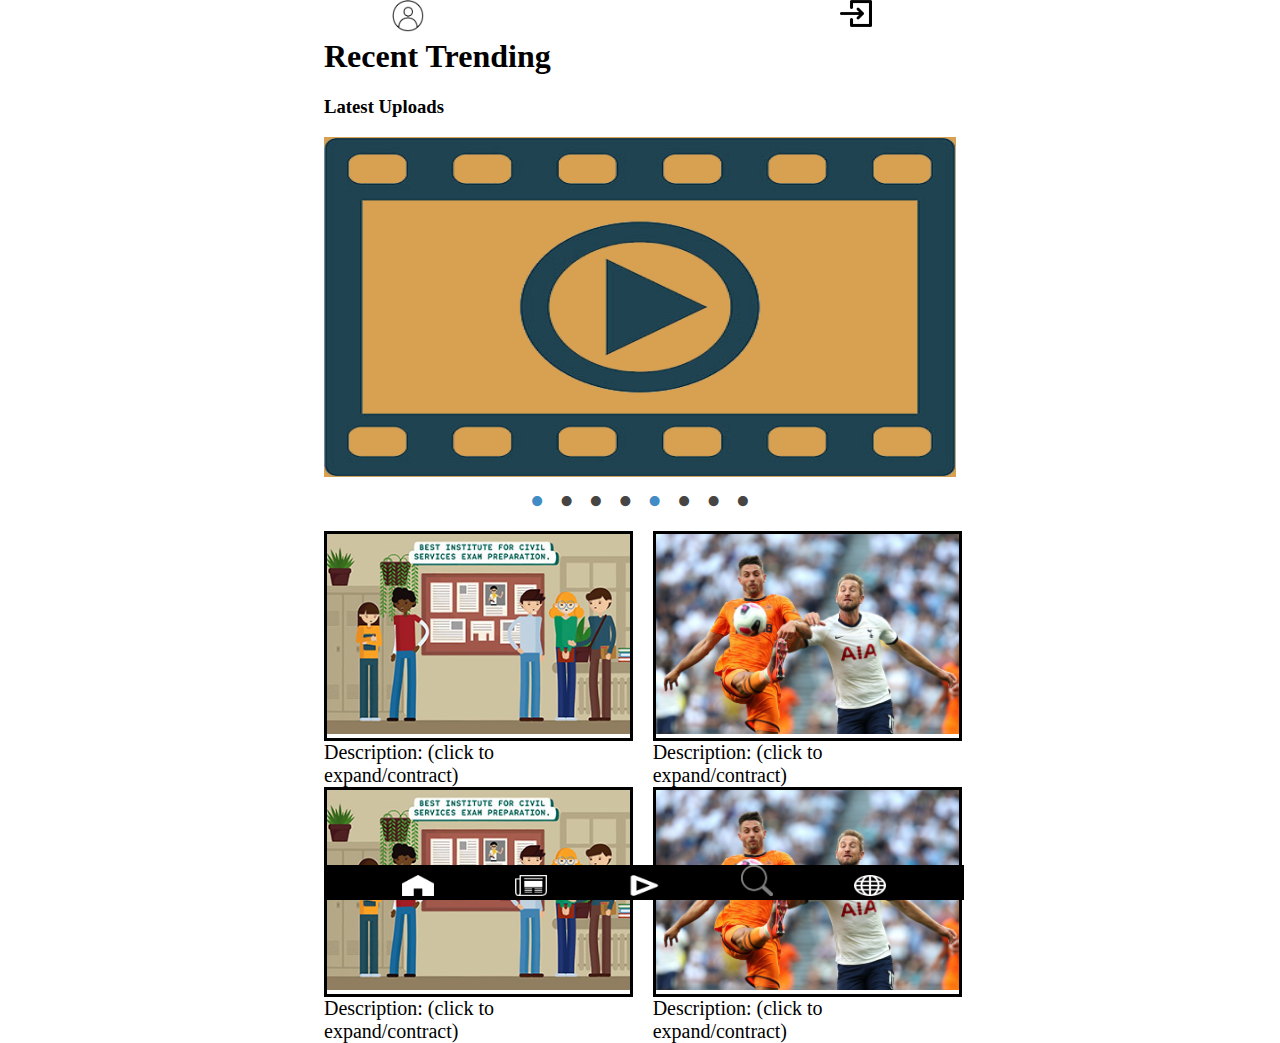
<file: index.html>
<!DOCTYPE html>
<html>
<head>
	<title>eNews</title>
	<meta content="width=device-width, initial-scale=1" name="viewport" />
	<link rel="stylesheet" type="text/css" href="styles.css">
	<script src="https://ajax.googleapis.com/ajax/libs/jquery/3.4.1/jquery.min.js"></script>
</head>
<body>
	<div class="wrapper">
		<div class="header">
			<div class="header-style">
				<div class="header-left"><a href="profile.html"><img src="profile.png"></a></div>
				<div class="header-right">
					<a href="login.html" style="right:0px;"><img src="login.png"></a>
				</div>
			</div>
		</div>
	</div>
	<div class="wrapper">
		<h1><a href="recent.html" style="text-decoration: none; color: black;">Recent</a> <a href="trending.html" style="text-decoration: none; color: black;">Trending</a></h1>

		<h3>Latest Uploads</h3>
		<div style="width: 100%; height: 20%">
			<div class="slider">
				<div class="slide_viewer">
					<div class="slide_group">
						<div class="slide">
							<img src="vicon.png" style="width: 100%; height: 100%;">
						</div>
						<div class="slide">
							<img src="v6.jpg" style="width: 100%; height: 100%;">
						</div>
						<div class="slide">
							<img src="v2.jpg" style="width: 100%; height: 100%;">
						</div>
						<div class="slide">
							<img src="v9.jpg" style="width: 100%; height: 100%;">
						</div>
					</div>
				</div>
			</div>
			<div class="slide_buttons">
			</div>
			<script src="script.js"></script>
		</div>

		<br><br><br>

		<div class="imgbox lft">
			<div class="imgpic">
				<img src="v2.jpg">
			</div>
			<div class="imgdscp">
				<div id="dscp">Description: (click to expand/contract)
				<p style="font-size: 16px;">Lorem ipsum dolor sit amet, consectetur adipisicing elit, sed do eiusmod
				tempor incididunt ut labore et dolore magna aliqua. Ut enim ad minim veniam,
				quis nostrud exercitation ullamco laboris nisi ut aliquip ex ea commodo
				consequat.</p></div>
			</div>
		</div>
		<div class="imgbox ryt">
			<div class="imgpic">
				<img src="v3.jpg">
			</div>
			<div class="imgdscp">
				<div id="dscp">Description: (click to expand/contract)
				<p style="font-size: 16px;">Lorem ipsum dolor sit amet, consectetur adipisicing elit, sed do eiusmod
				tempor incididunt ut labore et dolore magna aliqua. Ut enim ad minim veniam,
				quis nostrud exercitation ullamco laboris nisi ut aliquip ex ea commodo
				consequat.</p></div>
			</div>
		</div>
		<br>
		<div class="imgbox lft">
			<div class="imgpic">
				<img src="v2.jpg">
			</div>
			<div class="imgdscp">
				<div id="dscp">Description: (click to expand/contract)
				<p style="font-size: 16px;">Lorem ipsum dolor sit amet, consectetur adipisicing elit, sed do eiusmod
				tempor incididunt ut labore et dolore magna aliqua. Ut enim ad minim veniam,
				quis nostrud exercitation ullamco laboris nisi ut aliquip ex ea commodo
				consequat.</p></div>
			</div>
		</div>
		<div class="imgbox ryt">
			<div class="imgpic">
				<img src="v3.jpg">
			</div>
			<div class="imgdscp">
				<div id="dscp">Description: (click to expand/contract)
				<p style="font-size: 16px;">Lorem ipsum dolor sit amet, consectetur adipisicing elit, sed do eiusmod
				tempor incididunt ut labore et dolore magna aliqua. Ut enim ad minim veniam,
				quis nostrud exercitation ullamco laboris nisi ut aliquip ex ea commodo
				consequat.</p></div>
			</div>
		</div>

		<div class="footer">
			<div class="footer-style">
				<center>
					<a href="index.html"><img src="home.png"></a>
					<a href="news.html"><img src="news.png"></a>
					<a href="video.html"><img src="videos.png"></a>
					<a href="search.html"><img src="search.png"></a>
					<a href="explore.html"><img src="explore.png"></a>
				</center>
			</div>
		</div>
	</div>
</body>
<script src="script.js" type="text/javascript"></script>
</html>
</file>
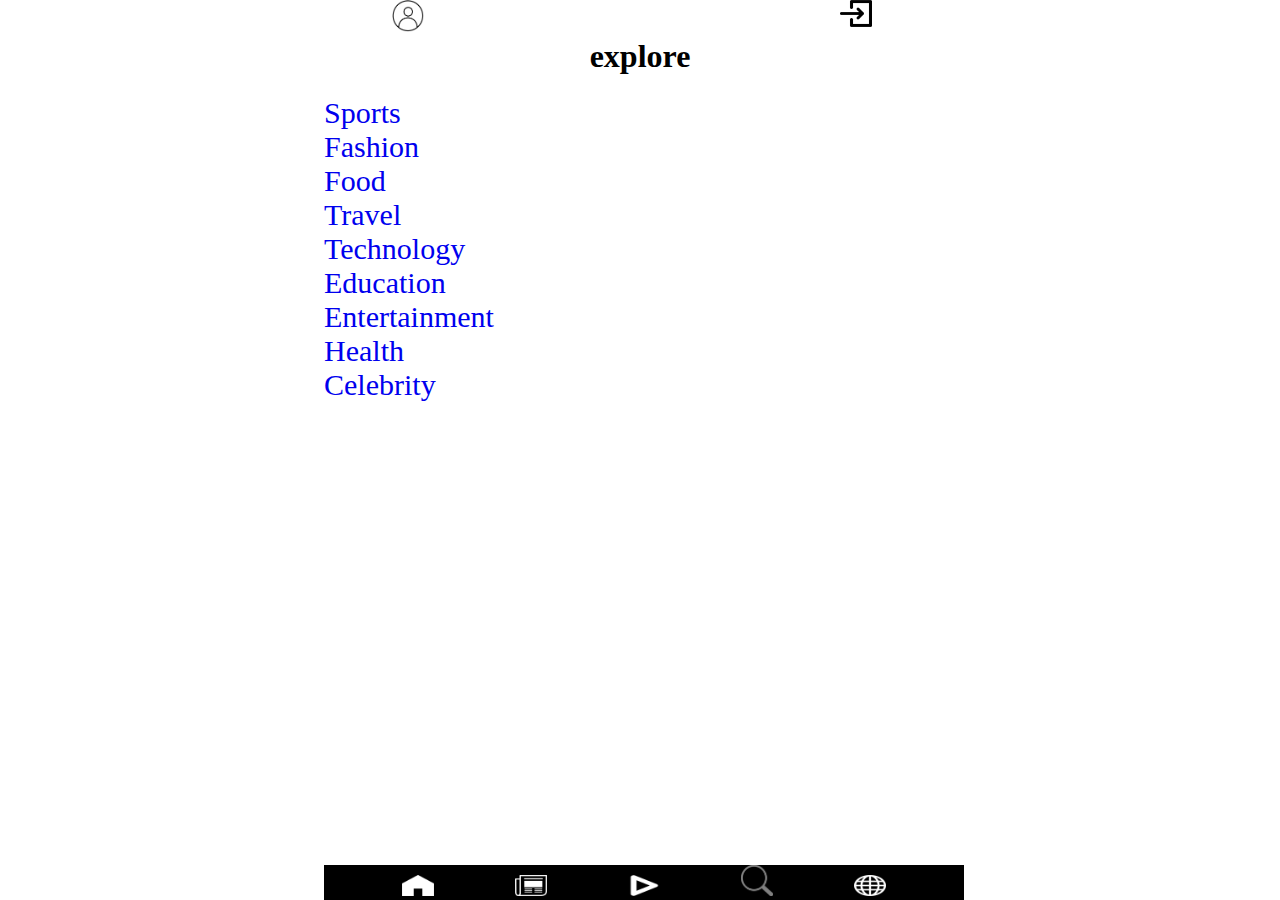
<file: explore.html>
<!DOCTYPE html>
<html>
<head>
	<title>wireframe</title>
	<meta content="width=device-width, initial-scale=1" name="viewport" />
	<link rel="stylesheet" type="text/css" href="styles.css">
</head>
<body>
	<div class="wrapper">
		<div class="header">
			<div class="header-style">
				<div class="header-left"><a href="profile.html"><img src="profile.png"></a></div>
				<div class="header-right">
					<a href="login.html" style="right:0px;"><img src="login.png"></a>
				</div>
			</div>
		</div>
	</div>
	<div class="wrapper">
		<h1><center>explore</center></h1>

		<span style="font-size: 30px;">
			<a href="video.html" style="text-decoration: none;">Sports</a><br>
			<a href="video.html" style="text-decoration: none;">Fashion</a><br>
			<a href="video.html" style="text-decoration: none;">Food</a><br>
			<a href="video.html" style="text-decoration: none;">Travel</a><br>
			<a href="video.html" style="text-decoration: none;">Technology</a><br>
			<a href="video.html" style="text-decoration: none;">Education</a><br>
			<a href="video.html" style="text-decoration: none;">Entertainment</a><br>
			<a href="video.html" style="text-decoration: none;">Health</a><br>
			<a href="video.html" style="text-decoration: none;">Celebrity</a><br>
		</span>

		<div class="footer">
			<div class="footer-style">
				<center>
					<a href="index.html"><img src="home.png"></a>
					<a href="news.html"><img src="news.png"></a>
					<a href="video.html"><img src="videos.png"></a>
					<a href="search.html"><img src="search.png"></a>
					<a href="explore.html"><img src="explore.png"></a>
				</center>
			</div>
		</div>
	</div>
</body>
</html>
</file>
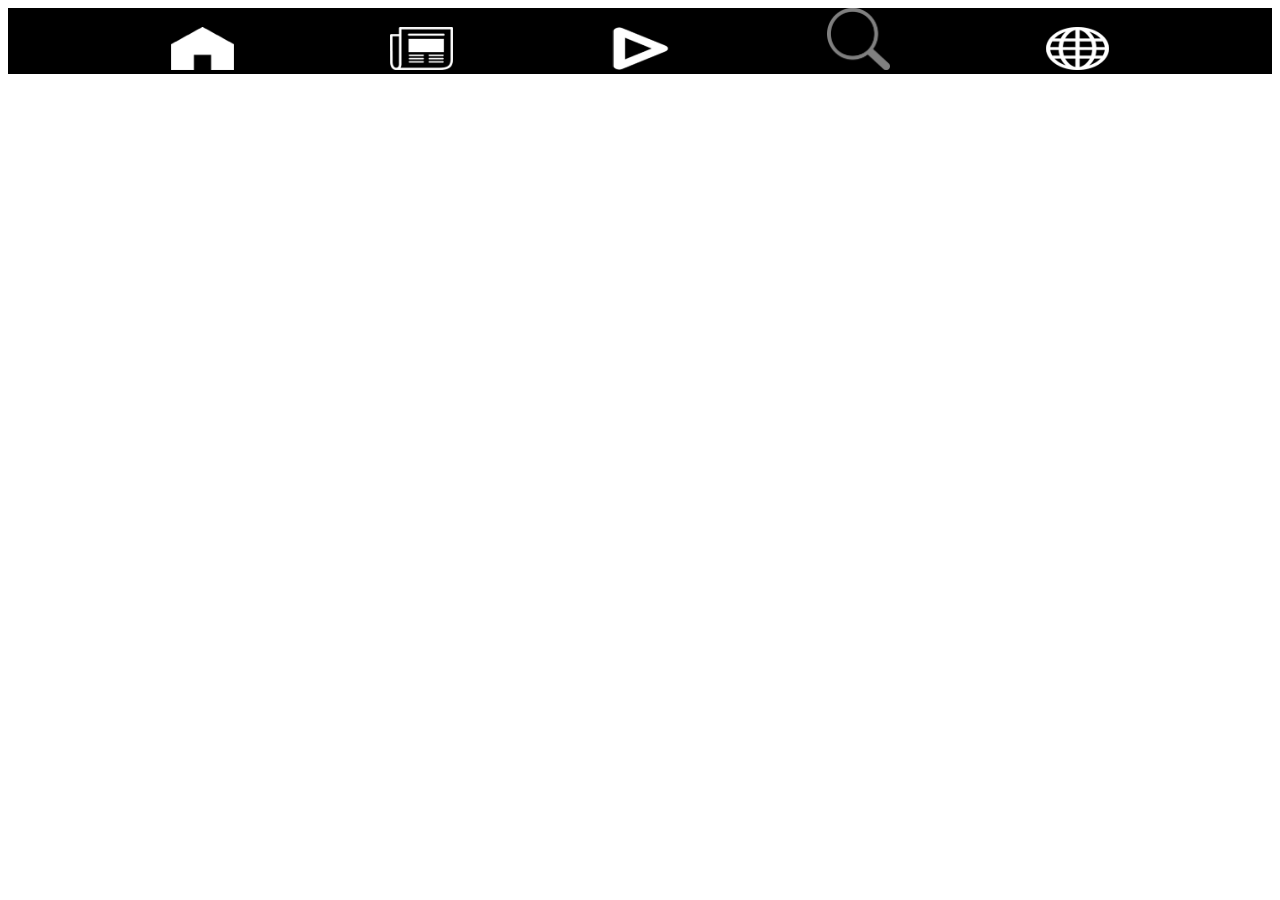
<file: footer.html>
<!DOCTYPE html>
<html>
<head>
	<title>wireframe</title>
	<meta content="width=device-width, initial-scale=1" name="viewport" />
	<link rel="stylesheet" type="text/css" href="styles.css">
</head>
<body>
	<div class="footer-style">
		<center>
			<a href="home.html"><img src="home.png"></a>
			<a href="news.html"><img src="news.png"></a>
			<a href="video.html"><img src="videos.png"></a>
			<a href="search.html"><img src="search.png"></a>
			<a href="explore.html"><img src="explore.png"></a>
		</center>
	</div>
</body>
</html>
</file>
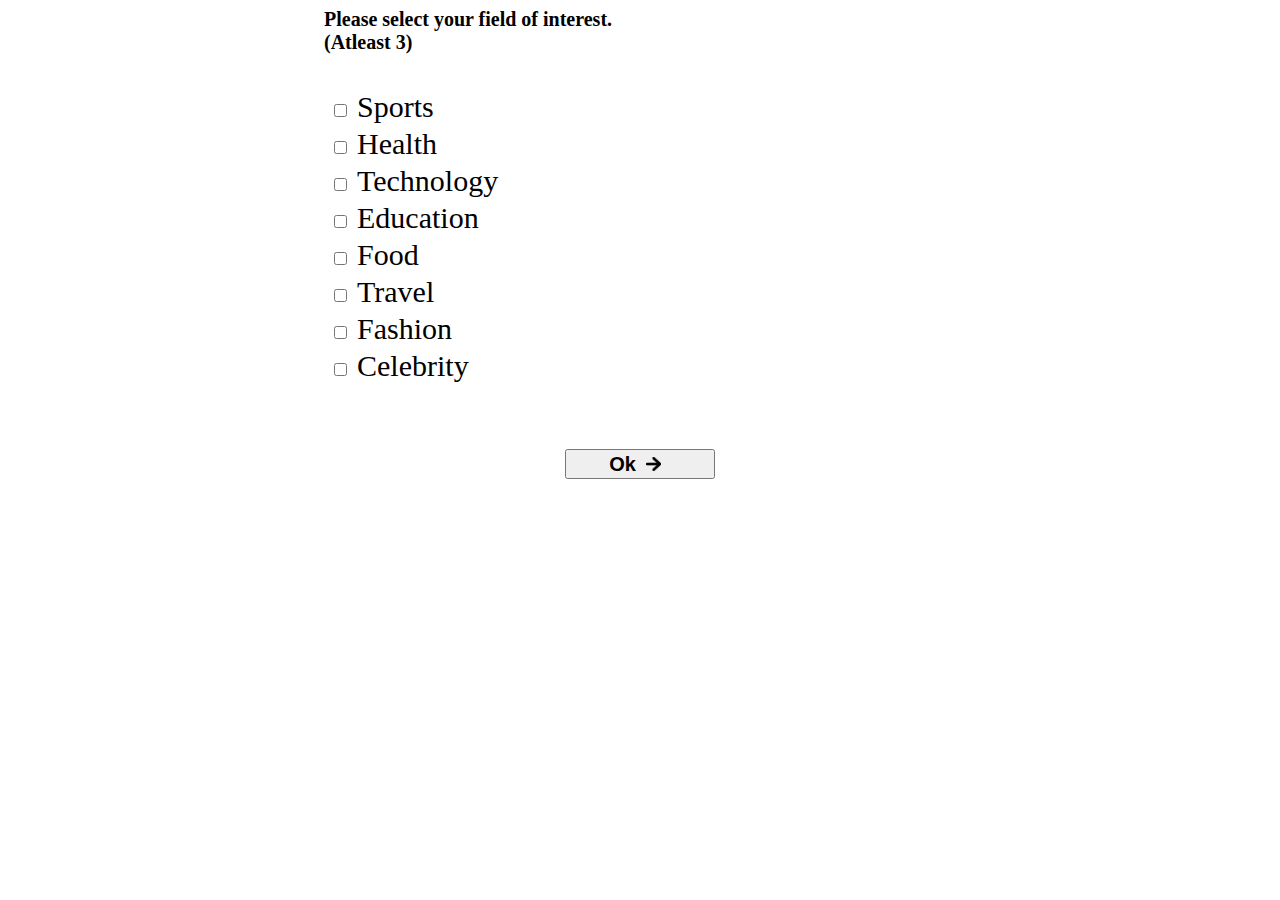
<file: interests.html>
<!DOCTYPE html>
<html>
<head>
	<title>wireframe</title>
	<meta content="width=device-width, initial-scale=1" name="viewport" />
	<link rel="stylesheet" type="text/css" href="styles.css">
</head>
<body>
	<div class="wrapper">
		<form action="index.html" method="POST">
			<span class="login-text">Please select your field of interest.<br>(Atleast 3)</span>
			<br><br><br>
			<span class="chkbx">
				<input type="checkbox" name="sports" value='1'>Sports<br>
				<input type="checkbox" name="health" value='1'>Health<br>
				<input type="checkbox" name="technology" value='1'>Technology<br>
				<input type="checkbox" name="education" value='1'>Education<br>
				<input type="checkbox" name="food" value='1'>Food<br>
				<input type="checkbox" name="travel" value='1'>Travel<br>
				<input type="checkbox" name="fashion" value='1'>Fashion<br>
				<input type="checkbox" name="celebrity" value='1'>Celebrity<br>
			</span>
			<div style="margin-top:10%;"><center><button type="submit" name="ok" class="login-btn">Ok<img src="rarrow.png"></button></center></div>
		</form>
	</div>
</body>
</html>
</file>
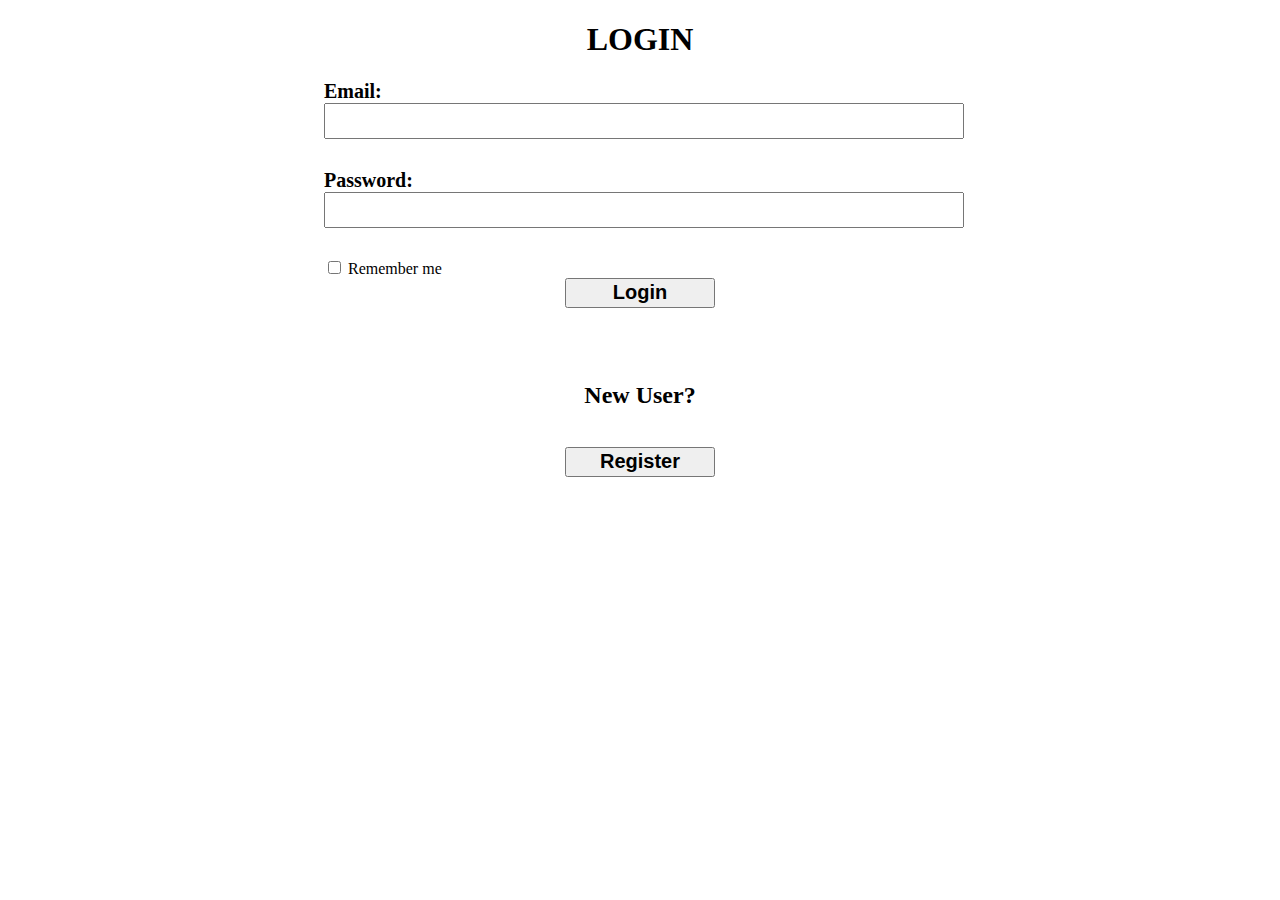
<file: login.html>
<!DOCTYPE html>
<html>
<head>
	<title>wireframe</title>
	<meta content="width=device-width, initial-scale=1" name="viewport" />
	<link rel="stylesheet" type="text/css" href="styles.css">
</head>
<body>
<div class="wrapper">
	<center><h1>LOGIN</h1></center>
	<form action="index.html" method="POST">
		<span class="login-text">Email:</span>
		<input type="email" name="email" class="login-input">
		<span class="login-text">Password:</span>
		<input type="password" name="pwd" class="login-input">

		<input type="checkbox" name="remember"> Remember me
		<center><button type="submit" name="login" class="login-btn">Login</button></center>
	</form>
	<br><br><br>
	<center><h2>New User?</h2><br><a href="signup.html"><button name="register" class="login-btn">Register</button></a></center>
</div>


</body>
</html>
</file>
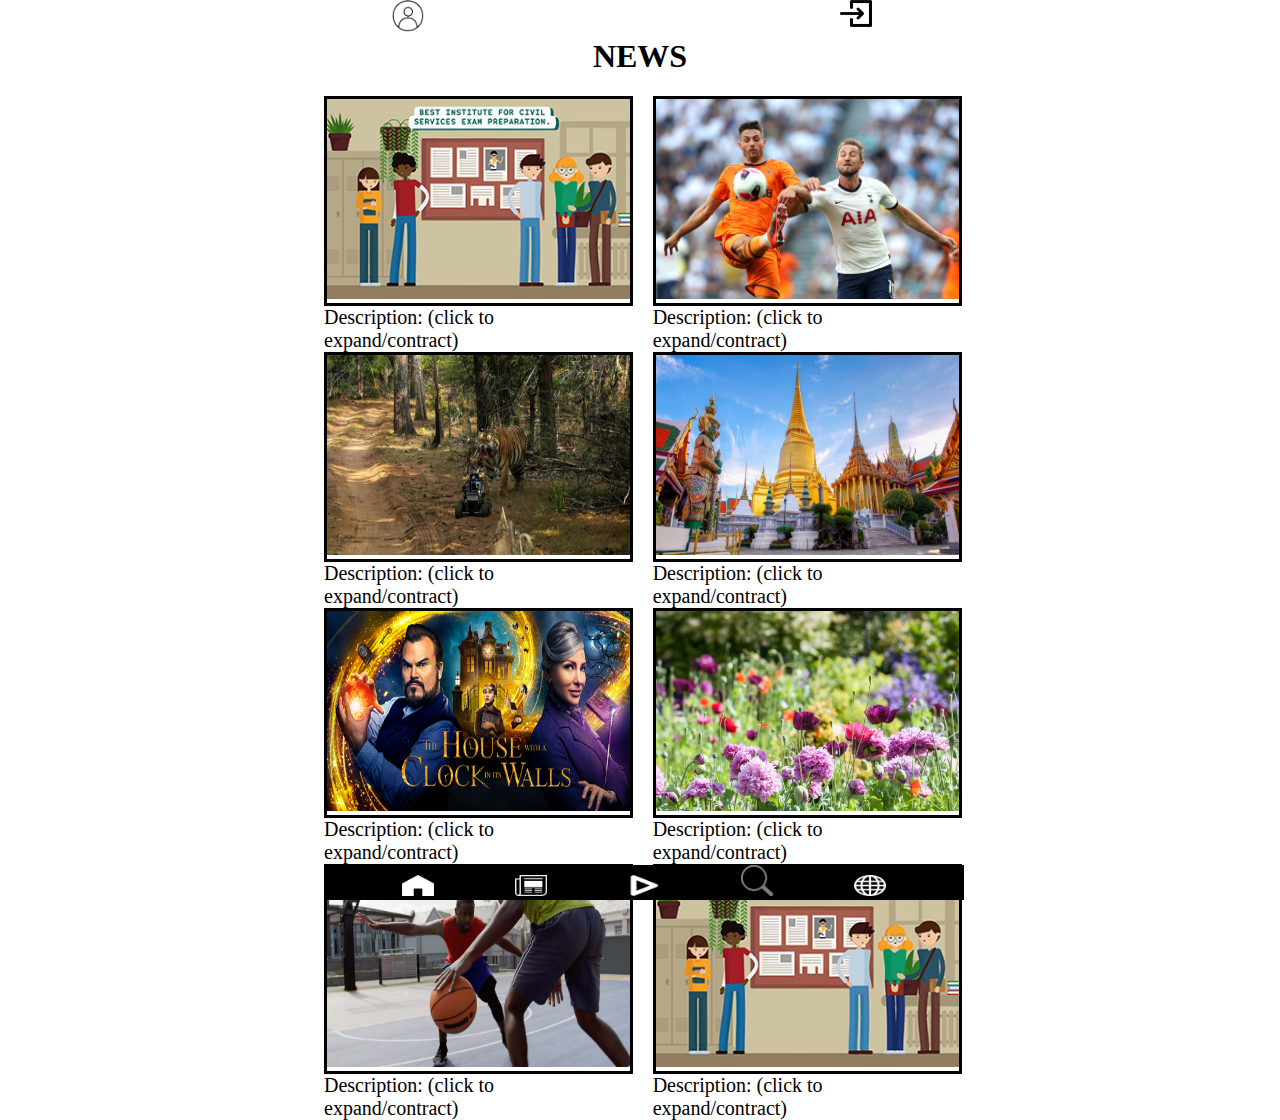
<file: news.html>
<!DOCTYPE html>
<html>
<head>
	<title>wireframe</title>
	<meta content="width=device-width, initial-scale=1" name="viewport" />
	<link rel="stylesheet" type="text/css" href="styles.css">
	<script src="https://ajax.googleapis.com/ajax/libs/jquery/3.4.1/jquery.min.js"></script>
</head>
<body>
	<div class="wrapper">
		<div class="header">
			<div class="header-style">
				<div class="header-left"><a href="profile.html"><img src="profile.png"></a></div>
				<div class="header-right">
					<a href="login.html" style="right:0px;"><img src="login.png"></a>
				</div>
			</div>
		</div>
	</div>
	<div class="wrapper">
		<h1><center>NEWS</center></h1>

		<div class="imgbox lft">
			<div class="imgpic">
				<img src="v2.jpg">
			</div>
			<div class="imgdscp">
				<div id="dscp">Description: (click to expand/contract)
				<p style="font-size: 16px;">Lorem ipsum dolor sit amet, consectetur adipisicing elit, sed do eiusmod
				tempor incididunt ut labore et dolore magna aliqua. Ut enim ad minim veniam,
				quis nostrud exercitation ullamco laboris nisi ut aliquip ex ea commodo
				consequat.</p></div>
			</div>
		</div>
		<div class="imgbox ryt">
			<div class="imgpic">
				<img src="v3.jpg">
			</div>
			<div class="imgdscp">
				<div id="dscp">Description: (click to expand/contract)
				<p style="font-size: 16px;">Lorem ipsum dolor sit amet, consectetur adipisicing elit, sed do eiusmod
				tempor incididunt ut labore et dolore magna aliqua. Ut enim ad minim veniam,
				quis nostrud exercitation ullamco laboris nisi ut aliquip ex ea commodo
				consequat.</p></div>
			</div>
		</div>

		<br>

		<div class="imgbox lft">
			<div class="imgpic">
				<img src="v4.jpg">
			</div>
			<div class="imgdscp">
				<div id="dscp">Description: (click to expand/contract)
				<p style="font-size: 16px;">Lorem ipsum dolor sit amet, consectetur adipisicing elit, sed do eiusmod
				tempor incididunt ut labore et dolore magna aliqua. Ut enim ad minim veniam,
				quis nostrud exercitation ullamco laboris nisi ut aliquip ex ea commodo
				consequat.</p></div>
			</div>
		</div>
		<div class="imgbox ryt">
			<div class="imgpic">
				<img src="v5.jpg">
			</div>
			<div class="imgdscp">
				<div id="dscp">Description: (click to expand/contract)
				<p style="font-size: 16px;">Lorem ipsum dolor sit amet, consectetur adipisicing elit, sed do eiusmod
				tempor incididunt ut labore et dolore magna aliqua. Ut enim ad minim veniam,
				quis nostrud exercitation ullamco laboris nisi ut aliquip ex ea commodo
				consequat.</p></div>
			</div>
		</div>

		<br>

		<div class="imgbox lft">
			<div class="imgpic">
				<img src="v8.jpg">
			</div>
			<div class="imgdscp">
				<div id="dscp">Description: (click to expand/contract)
				<p style="font-size: 16px;">Lorem ipsum dolor sit amet, consectetur adipisicing elit, sed do eiusmod
				tempor incididunt ut labore et dolore magna aliqua. Ut enim ad minim veniam,
				quis nostrud exercitation ullamco laboris nisi ut aliquip ex ea commodo
				consequat.</p></div>
			</div>
		</div>
		<div class="imgbox ryt">
			<div class="imgpic">
				<img src="v9.jpg">
			</div>
			<div class="imgdscp">
				<div id="dscp">Description: (click to expand/contract)
				<p style="font-size: 16px;">Lorem ipsum dolor sit amet, consectetur adipisicing elit, sed do eiusmod
				tempor incididunt ut labore et dolore magna aliqua. Ut enim ad minim veniam,
				quis nostrud exercitation ullamco laboris nisi ut aliquip ex ea commodo
				consequat.</p></div>
			</div>
		</div>

		<br>

		<div class="imgbox lft">
			<div class="imgpic">
				<img src="v1.jpg">
			</div>
			<div class="imgdscp">
				<div id="dscp">Description: (click to expand/contract)
				<p style="font-size: 16px;">Lorem ipsum dolor sit amet, consectetur adipisicing elit, sed do eiusmod
				tempor incididunt ut labore et dolore magna aliqua. Ut enim ad minim veniam,
				quis nostrud exercitation ullamco laboris nisi ut aliquip ex ea commodo
				consequat.</p></div>
			</div>
		</div>
		<div class="imgbox ryt">
			<div class="imgpic">
				<img src="v2.jpg">
			</div>
			<div class="imgdscp">
				<div id="dscp">Description: (click to expand/contract)
				<p style="font-size: 16px;">Lorem ipsum dolor sit amet, consectetur adipisicing elit, sed do eiusmod
				tempor incididunt ut labore et dolore magna aliqua. Ut enim ad minim veniam,
				quis nostrud exercitation ullamco laboris nisi ut aliquip ex ea commodo
				consequat.</p></div>
			</div>
		</div>

	</div>
	<div class="wrapper">
		<div class="footer">
			
			<div class="footer-style">
				<center>
					<a href="index.html"><img src="home.png"></a>
					<a href="news.html"><img src="news.png"></a>
					<a href="video.html"><img src="videos.png"></a>
					<a href="search.html"><img src="search.png"></a>
					<a href="explore.html"><img src="explore.png"></a>
				</center>
			</div>
		</div>
	</div>
</body>
<script src="script.js" type="text/javascript"></script>
</html>
</file>
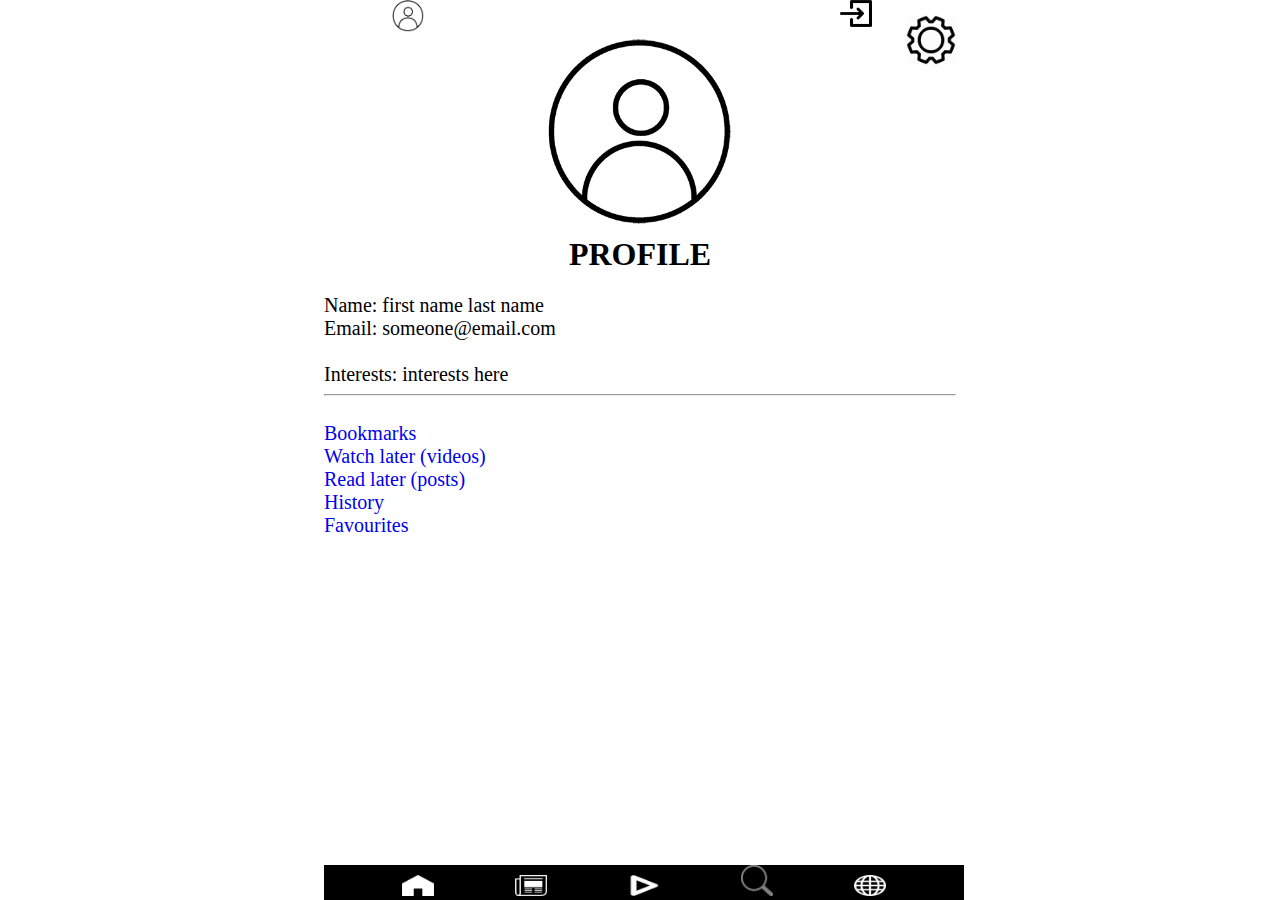
<file: profile.html>
<!DOCTYPE html>
<html>
<head>
	<title>wireframe</title>
	<meta content="width=device-width, initial-scale=1" name="viewport" />
	<link rel="stylesheet" type="text/css" href="styles.css">
</head>
<body>
	<div class="wrapper">
		<div class="header">
			<div class="header-style">
				<div class="header-left"><a href="profile.html"><img src="profile.png"></a></div>
				<div class="header-right">
					<a href="login.html" style="right:0px;"><img src="login.png"></a>
				</div>
			</div>
		</div>
	</div>
	<div class="wrapper">
		<h1><center><img src="profile.png" style="width:30%; height: 30%;"><br>PROFILE</center>
			<span style="margin-right: 50px; float: right; font-size: 16px"><a href="setting.html" style="text-decoration: none; color: black;"><img src="setting.png" style="width: 50px; height: auto; position: absolute; top: 15px;"></a></span>
		</h1>

		<div style="font-size: 20px;">
			Name: first name last name<br>
			Email: someone@email.com<br>
			<br>
			Interests: interests here
		</div>
		<hr><br>
		<span style="font-size: 20px;">
			<a href="#" style="text-decoration: none;">Bookmarks</a><br>
			<a href="#" style="text-decoration: none;">Watch later (videos)</a><br>
			<a href="#" style="text-decoration: none;">Read later (posts)</a><br>
			<a href="#" style="text-decoration: none;">History</a><br>
			<a href="#" style="text-decoration: none;">Favourites</a><br>
		</span>

		<div class="footer">
			<div class="footer-style">
				<center>
					<a href="index.html"><img src="home.png"></a>
					<a href="news.html"><img src="news.png"></a>
					<a href="video.html"><img src="videos.png"></a>
					<a href="search.html"><img src="search.png"></a>
					<a href="explore.html"><img src="explore.png"></a>
				</center>
			</div>
		</div>
	</div>
</body>
</html>
</file>
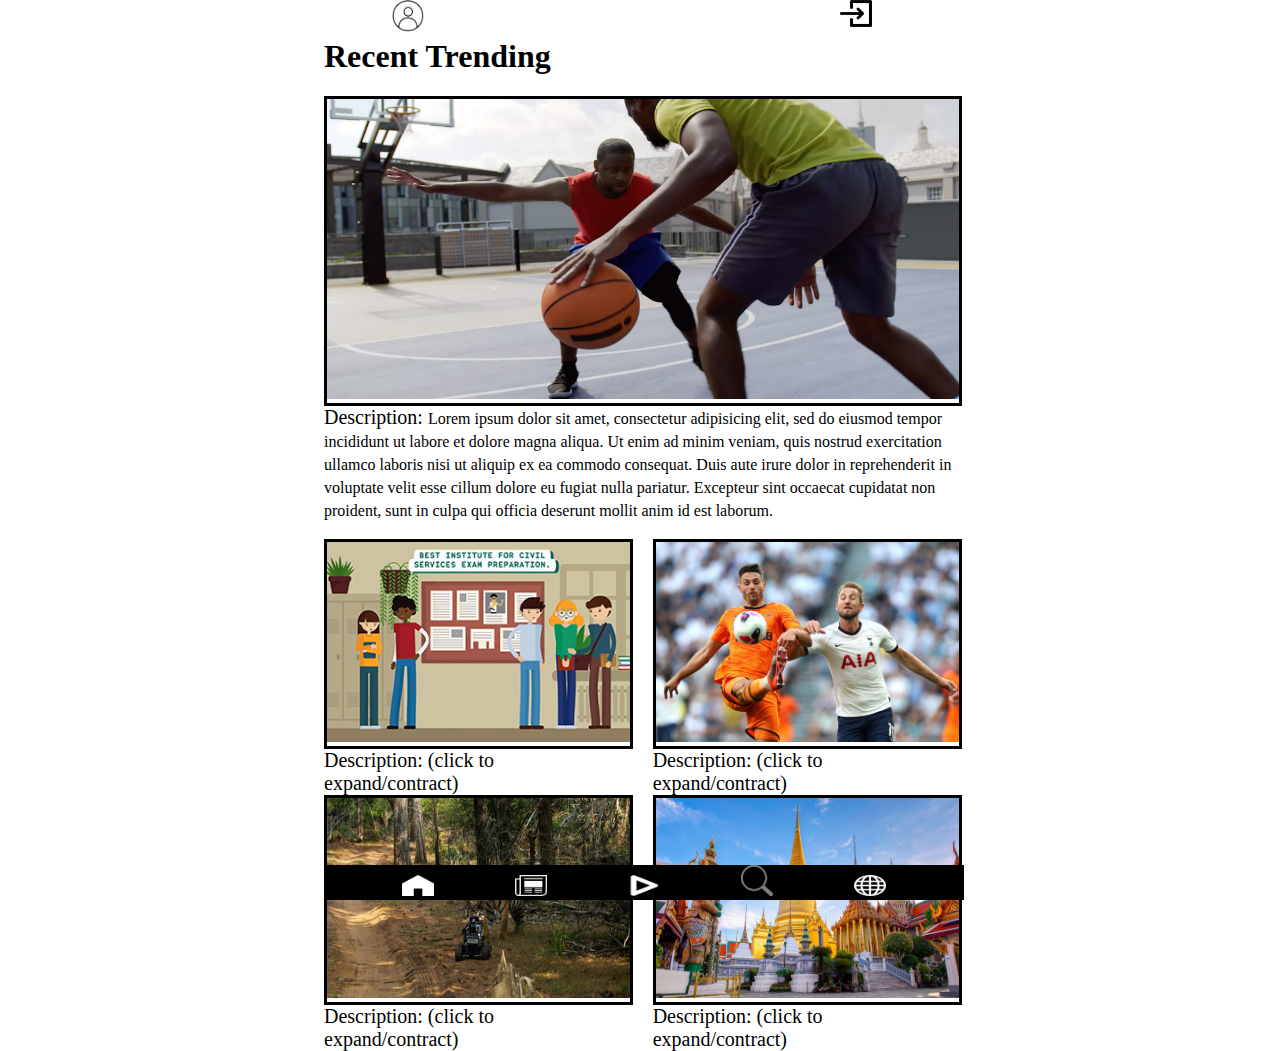
<file: recent.html>
<!DOCTYPE html>
<html>
<head>
	<title>wireframe</title>
	<meta content="width=device-width, initial-scale=1" name="viewport" />
	<link rel="stylesheet" type="text/css" href="styles.css">
	<script src="https://ajax.googleapis.com/ajax/libs/jquery/3.4.1/jquery.min.js"></script>
</head>
<body>
	<div class="wrapper">
		<div class="header">
			<div class="header-style">
				<div class="header-left"><a href="profile.html"><img src="profile.png"></a></div>
				<div class="header-right">
					<a href="login.html" style="right:0px;"><img src="login.png"></a>
				</div>
			</div>
		</div>
	</div>
	<div class="wrapper">
		<h1><a href="recent.html" style="text-decoration: none; color: black;">Recent</a> <a href="trending.html" style="text-decoration: none; color: black;">Trending</a></h1>

		<div style="width: 100%;">
			<div style="border: solid black; width: 100%; height: 20%;">
				<img src="v1.jpg" style="width: 100%; height: 300px;">
			</div>
			<div style="font-size: 20px;">
				Description: <span style="font-size: 16px;">Lorem ipsum dolor sit amet, consectetur adipisicing elit, sed do eiusmod
				tempor incididunt ut labore et dolore magna aliqua. Ut enim ad minim veniam,
				quis nostrud exercitation ullamco laboris nisi ut aliquip ex ea commodo
				consequat. Duis aute irure dolor in reprehenderit in voluptate velit esse
				cillum dolore eu fugiat nulla pariatur. Excepteur sint occaecat cupidatat non
				proident, sunt in culpa qui officia deserunt mollit anim id est laborum.</span>
			</div>
		</div>

		<br>

		<div class="imgbox lft">
			<div class="imgpic">
				<img src="v2.jpg">
			</div>
			<div class="imgdscp">
				<div id="dscp">Description: (click to expand/contract)
				<p style="font-size: 16px;">Lorem ipsum dolor sit amet, consectetur adipisicing elit, sed do eiusmod
				tempor incididunt ut labore et dolore magna aliqua. Ut enim ad minim veniam,
				quis nostrud exercitation ullamco laboris nisi ut aliquip ex ea commodo
				consequat.</p></div>
			</div>
		</div>
		<div class="imgbox ryt">
			<div class="imgpic">
				<img src="v3.jpg">
			</div>
			<div class="imgdscp">
				<div id="dscp">Description: (click to expand/contract)
				<p style="font-size: 16px;">Lorem ipsum dolor sit amet, consectetur adipisicing elit, sed do eiusmod
				tempor incididunt ut labore et dolore magna aliqua. Ut enim ad minim veniam,
				quis nostrud exercitation ullamco laboris nisi ut aliquip ex ea commodo
				consequat.</p></div>
			</div>
		</div>

		<br>

		<div class="imgbox lft">
			<div class="imgpic">
				<img src="v4.jpg">
			</div>
			<div class="imgdscp">
				<div id="dscp">Description: (click to expand/contract)
				<p style="font-size: 16px;">Lorem ipsum dolor sit amet, consectetur adipisicing elit, sed do eiusmod
				tempor incididunt ut labore et dolore magna aliqua. Ut enim ad minim veniam,
				quis nostrud exercitation ullamco laboris nisi ut aliquip ex ea commodo
				consequat.</p></div>
			</div>
		</div>
		<div class="imgbox ryt">
			<div class="imgpic">
				<img src="v5.jpg">
			</div>
			<div class="imgdscp">
				<div id="dscp">Description: (click to expand/contract)
				<p style="font-size: 16px;">Lorem ipsum dolor sit amet, consectetur adipisicing elit, sed do eiusmod
				tempor incididunt ut labore et dolore magna aliqua. Ut enim ad minim veniam,
				quis nostrud exercitation ullamco laboris nisi ut aliquip ex ea commodo
				consequat.</p></div>
			</div>
		</div>

		<div class="footer">
			<div class="footer-style">
				<center>
					<a href="index.html"><img src="home.png"></a>
					<a href="news.html"><img src="news.png"></a>
					<a href="video.html"><img src="videos.png"></a>
					<a href="search.html"><img src="search.png"></a>
					<a href="explore.html"><img src="explore.png"></a>
				</center>
			</div>
		</div>
	</div>
</body>
<script src="script.js" type="text/javascript"></script>
</html>
</file>
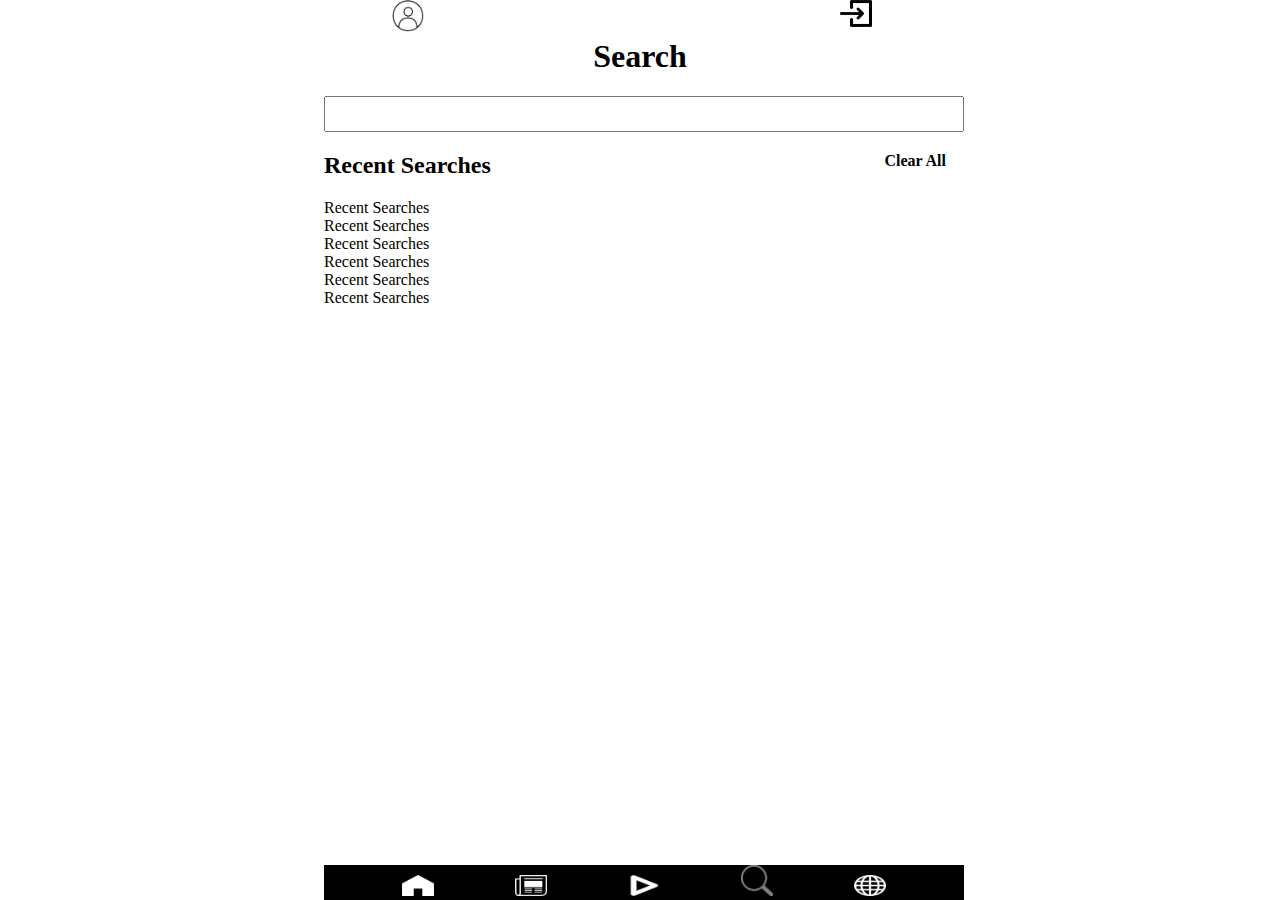
<file: search.html>
<!DOCTYPE html>
<html>
<head>
	<title>wireframe</title>
	<meta content="width=device-width, initial-scale=1" name="viewport" />
	<link rel="stylesheet" type="text/css" href="styles.css">
</head>
<body>

	<div class="wrapper">
		<div class="header">
			<div class="header-style">
				<div class="header-left"><a href="profile.html"><img src="profile.png"></a></div>
				<div class="header-right">
					<a href="login.html" style="right:0px;"><img src="login.png"></a>
				</div>
			</div>
		</div>
	</div>
	<div class="wrapper">
		<h1><center>Search</center></h1>
		<input type="text" name="" style="width: 100%; height: 30px;">

		<h2>Recent Searches<span style="margin-right: 10px; float: right; font-size: 16px">Clear All</span></h2>
		Recent Searches<br>Recent Searches<br>Recent Searches<br>Recent Searches<br>Recent Searches<br>Recent Searches<br>

		<div class="footer">
			
			<div class="footer-style">
				<center>
					<a href="index.html"><img src="home.png"></a>
					<a href="news.html"><img src="news.png"></a>
					<a href="video.html"><img src="videos.png"></a>
					<a href="search.html"><img src="search.png"></a>
					<a href="explore.html"><img src="explore.png"></a>
				</center>
			</div>
		</div>
	</div>
</body>
</html>
</file>
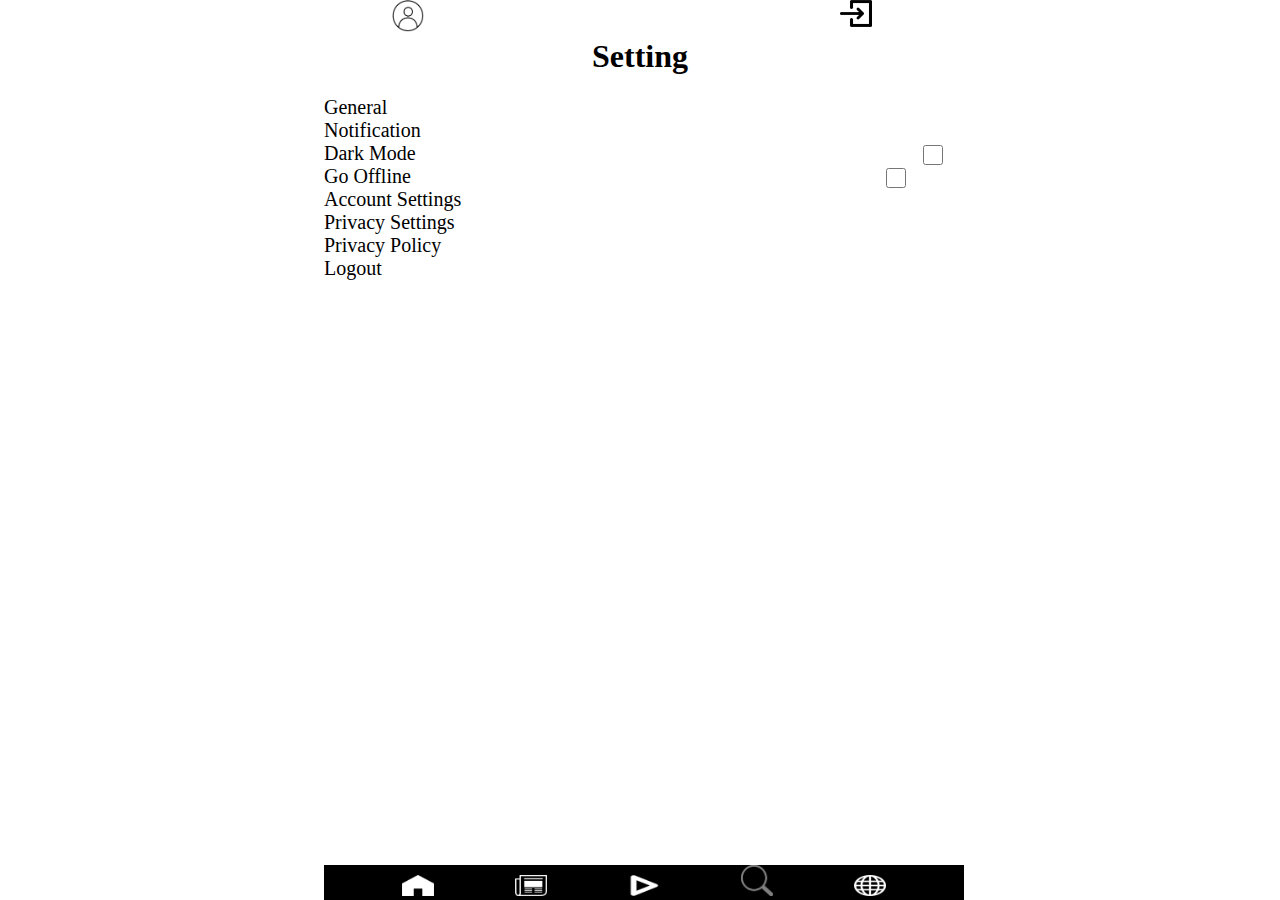
<file: setting.html>
<!DOCTYPE html>
<html>
<head>
	<title>wireframe</title>
	<meta content="width=device-width, initial-scale=1" name="viewport" />
	<link rel="stylesheet" type="text/css" href="styles.css">
</head>
<body>
	<div class="wrapper">
		<div class="header">
			<div class="header-style">
				<div class="header-left"><a href="profile.html"><img src="profile.png"></a></div>
				<div class="header-right">
					<a href="login.html" style="right:0px;"><img src="login.png"></a>
				</div>
			</div>
		</div>
	</div>
	<div class="wrapper">
		<h1><center>Setting</center></h1>

		<span style="font-size: 20px;">
			General<br>
			Notification<br>
			Dark Mode<span style="margin-right: 10px; float: right; font-size: 16px"><input type="checkbox" name="" style="width: 20px; height: 20px;"></span><br>
			Go Offline<span style="margin-right: 10px; float: right; font-size: 16px"><input type="checkbox" name="" style="width: 20px; height: 20px;"></span><br>
			Account Settings<br>
			Privacy Settings<br>
			Privacy Policy<br>
			Logout<br>
		</span>

		<div class="footer">
			<div class="footer-style">
				<center>
					<a href="index.html"><img src="home.png"></a>
					<a href="news.html"><img src="news.png"></a>
					<a href="video.html"><img src="videos.png"></a>
					<a href="search.html"><img src="search.png"></a>
					<a href="explore.html"><img src="explore.png"></a>
				</center>
			</div>
		</div>
	</div>
</body>
</html>
</file>
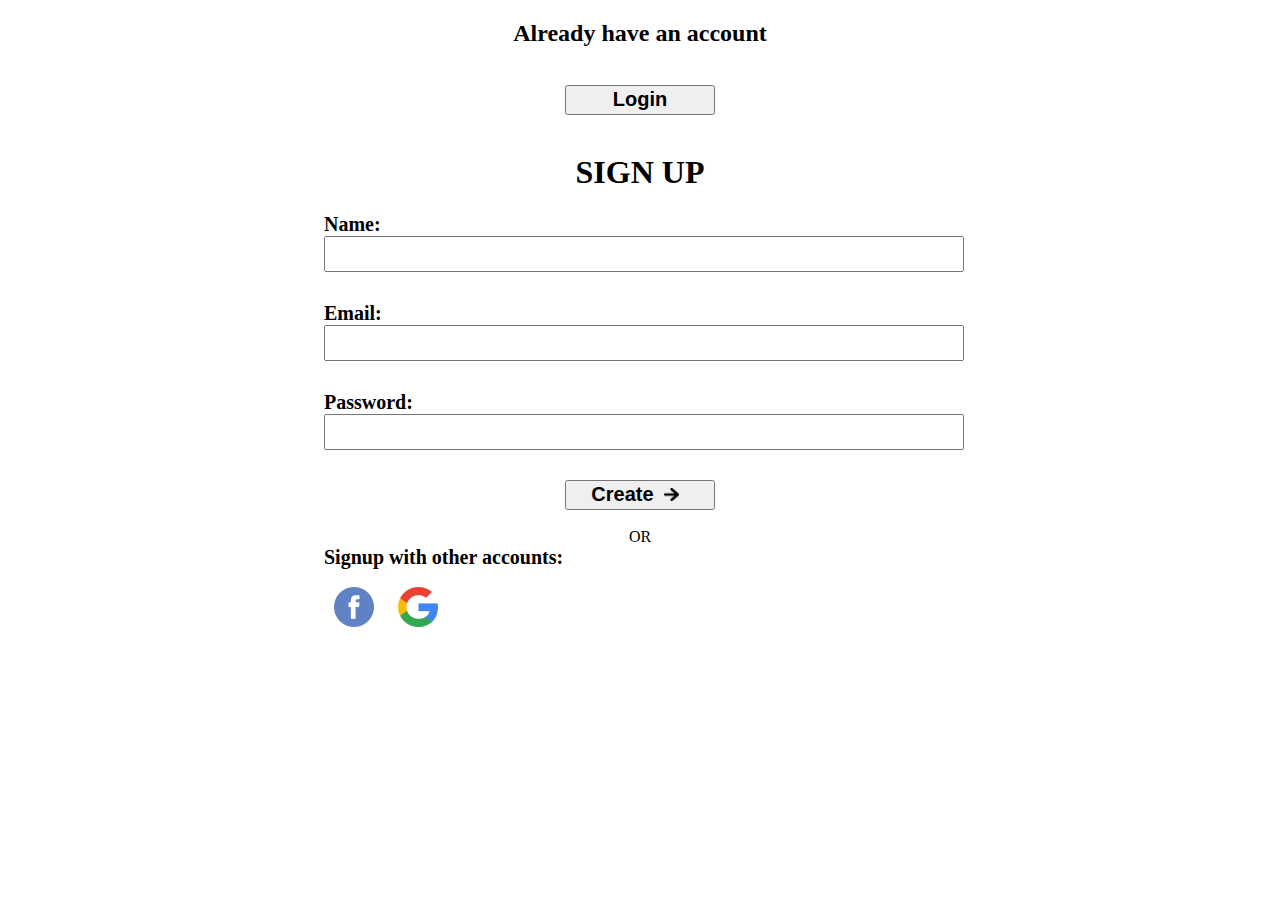
<file: signup.html>
<!DOCTYPE html>
<html>
<head>
	<title>wireframe</title>
	<meta content="width=device-width, initial-scale=1" name="viewport" />
	<link rel="stylesheet" type="text/css" href="styles.css">
</head>
<body>
<div class="wrapper">
	<center><h2>Already have an account</h2><br><a href="login.html"><button name="login" class="login-btn">Login</button></a></center><br>
	<center><h1>SIGN UP</h1></center>
	<form action="interests.html" method="POST">
		<span class="login-text">Name:</span>
		<input type="text" name="name" class="login-input">
		<span class="login-text">Email:</span>
		<input type="email" name="email" class="login-input">
		<span class="login-text">Password:</span>
		<input type="password" name="pwd" class="login-input">
		<br>
		<center><button type="submit" name="create" class="login-btn">Create<img src="rarrow.png"></button></center>
	</form>
	<br>
	<center>OR</center>
	<span class="login-text">Signup with other accounts:</span><br><br>
	<img src="fb.png" class="login-img">
	<img src="google.png" class="login-img">
	<br>
</div>


</body>
</html>
</file>
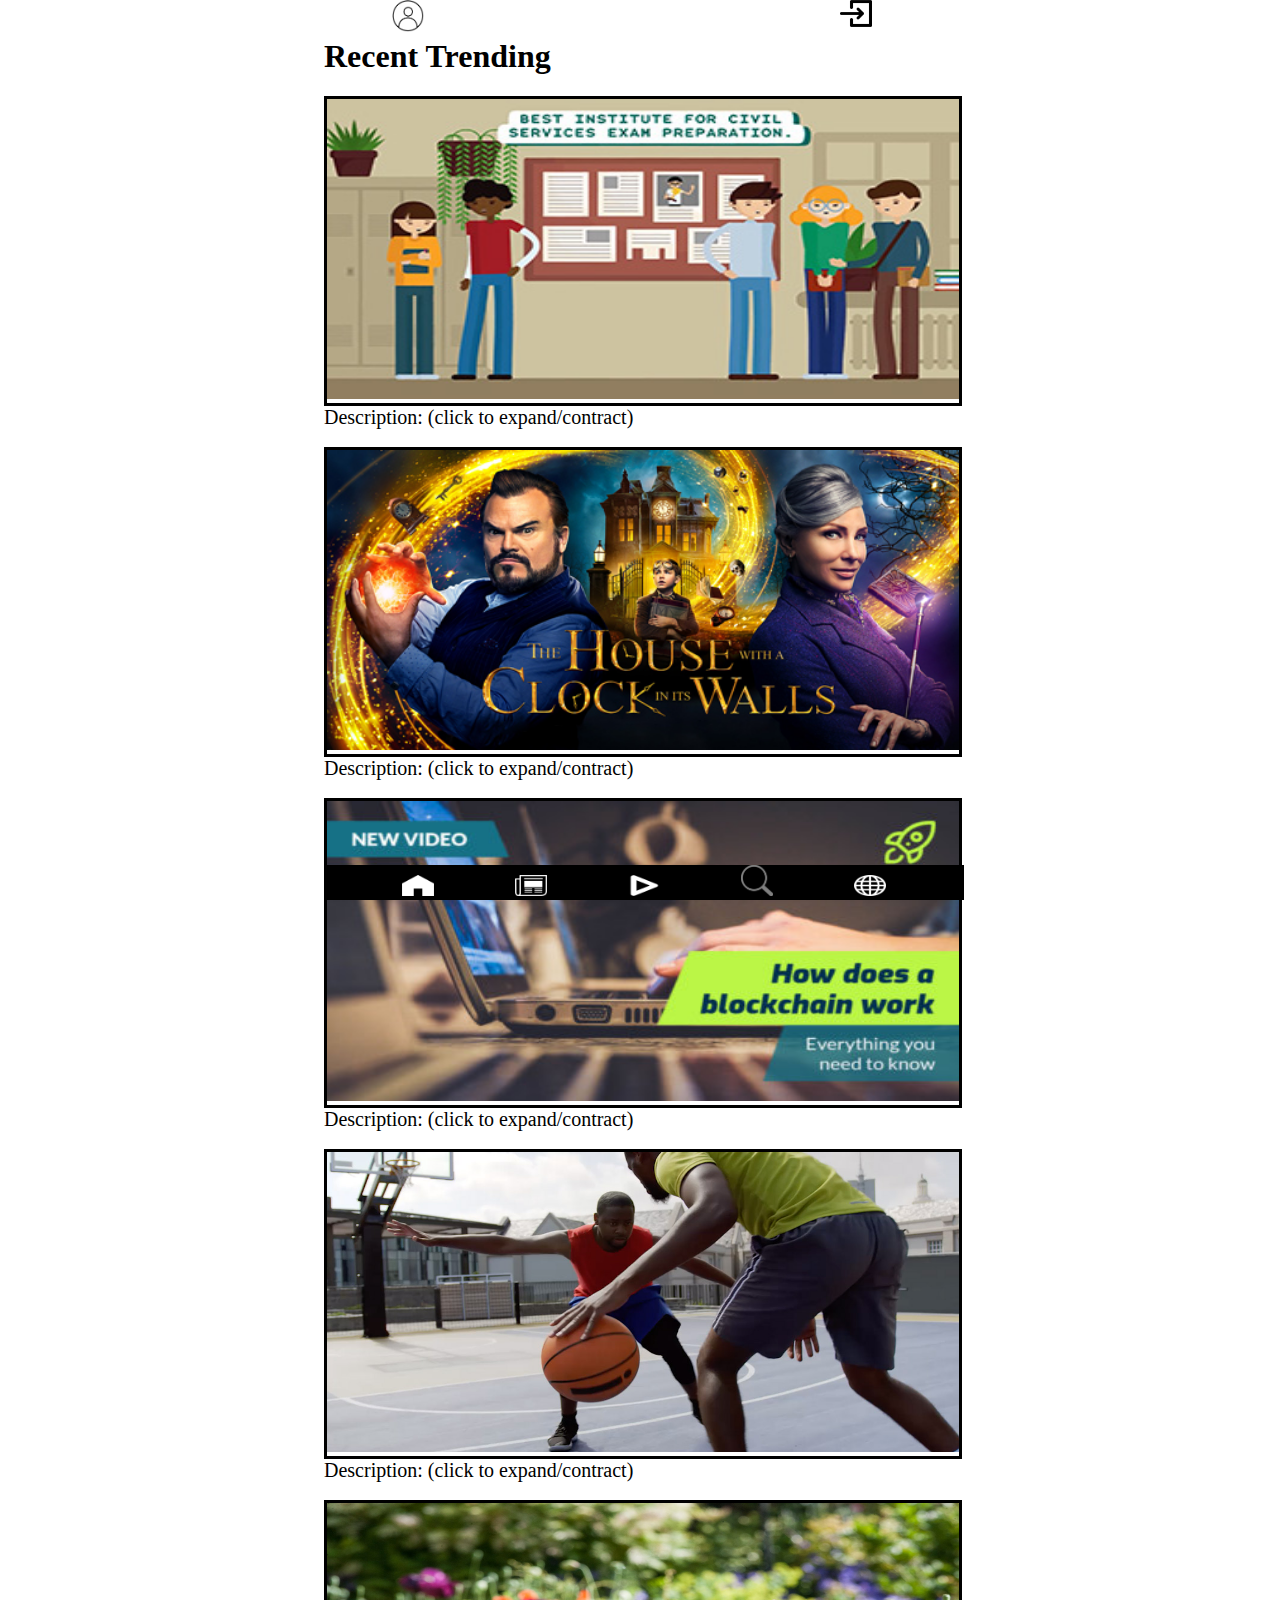
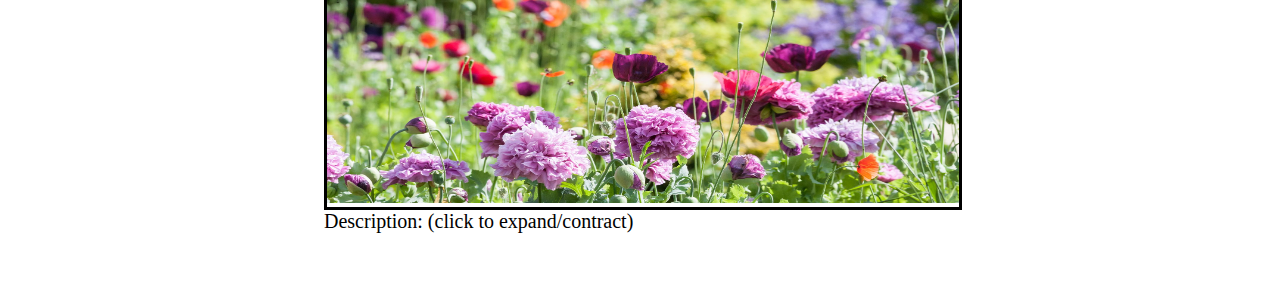
<file: trending.html>
<!DOCTYPE html>
<html>
<head>
	<title>wireframe</title>
	<meta content="width=device-width, initial-scale=1" name="viewport" />
	<link rel="stylesheet" type="text/css" href="styles.css">
	<script src="https://ajax.googleapis.com/ajax/libs/jquery/3.4.1/jquery.min.js"></script>
</head>
<body>
	<div class="wrapper">
		<div class="header">
			<div class="header-style">
				<div class="header-left"><a href="profile.html"><img src="profile.png"></a></div>
				<div class="header-right">
					<a href="login.html" style="right:0px;"><img src="login.png"></a>
				</div>
			</div>
		</div>
	</div>
	<div class="wrapper">
		<h1><a href="recent.html" style="text-decoration: none; color: black;">Recent</a> <a href="trending.html" style="text-decoration: none; color: black;">Trending</a></h1>

		<div style="width: 100%;">
			<div style="border: solid black; width: 100%; height: 20%;">
				<img src="v2.jpg" style="width: 100%; height: 300px;">
			</div>
			<div class="imgdscp">
				<div id="dscp">Description: (click to expand/contract)
				<p style="font-size: 16px;">Lorem ipsum dolor sit amet, consectetur adipisicing elit, sed do eiusmod
				tempor incididunt ut labore et dolore magna aliqua. Ut enim ad minim veniam,
				quis nostrud exercitation ullamco laboris nisi ut aliquip ex ea commodo
				consequat.</p></div>
			</div>
		</div>

		<br>

		<div style="width: 100%;">
			<div style="border: solid black; width: 100%; height: 20%;">
				<img src="v8.jpg" style="width: 100%; height: 300px;">
			</div>
			<div class="imgdscp">
				<div id="dscp">Description: (click to expand/contract)
				<p style="font-size: 16px;">Lorem ipsum dolor sit amet, consectetur adipisicing elit, sed do eiusmod
				tempor incididunt ut labore et dolore magna aliqua. Ut enim ad minim veniam,
				quis nostrud exercitation ullamco laboris nisi ut aliquip ex ea commodo
				consequat.</p></div>
			</div>
		</div>

		<br>

		<div style="width: 100%;">
			<div style="border: solid black; width: 100%; height: 20%;">
				<img src="v6.jpg" style="width: 100%; height: 300px;">
			</div>
			<div class="imgdscp">
				<div id="dscp">Description: (click to expand/contract)
				<p style="font-size: 16px;">Lorem ipsum dolor sit amet, consectetur adipisicing elit, sed do eiusmod
				tempor incididunt ut labore et dolore magna aliqua. Ut enim ad minim veniam,
				quis nostrud exercitation ullamco laboris nisi ut aliquip ex ea commodo
				consequat.</p></div>
			</div>
		</div>

		<br>

		<div style="width: 100%;">
			<div style="border: solid black; width: 100%; height: 20%;">
				<img src="v1.jpg" style="width: 100%; height: 300px;">
			</div>
			<div class="imgdscp">
				<div id="dscp">Description: (click to expand/contract)
				<p style="font-size: 16px;">Lorem ipsum dolor sit amet, consectetur adipisicing elit, sed do eiusmod
				tempor incididunt ut labore et dolore magna aliqua. Ut enim ad minim veniam,
				quis nostrud exercitation ullamco laboris nisi ut aliquip ex ea commodo
				consequat.</p></div>
			</div>
		</div>

		<br>

		<div style="width: 100%;">
			<div style="border: solid black; width: 100%; height: 20%;">
				<img src="v9.jpg" style="width: 100%; height: 300px;">
			</div>
			<div class="imgdscp">
				<div id="dscp">Description: (click to expand/contract)
				<p style="font-size: 16px;">Lorem ipsum dolor sit amet, consectetur adipisicing elit, sed do eiusmod
				tempor incididunt ut labore et dolore magna aliqua. Ut enim ad minim veniam,
				quis nostrud exercitation ullamco laboris nisi ut aliquip ex ea commodo
				consequat.</p></div>
			</div>
		</div>

		<br>

		<div class="footer">
			<div class="footer-style">
				<center>
					<a href="index.html"><img src="home.png"></a>
					<a href="news.html"><img src="news.png"></a>
					<a href="video.html"><img src="videos.png"></a>
					<a href="search.html"><img src="search.png"></a>
					<a href="explore.html"><img src="explore.png"></a>
				</center>
			</div>
		</div>
	</div>
</body>
<script src="script.js" type="text/javascript"></script>
</html>
</file>
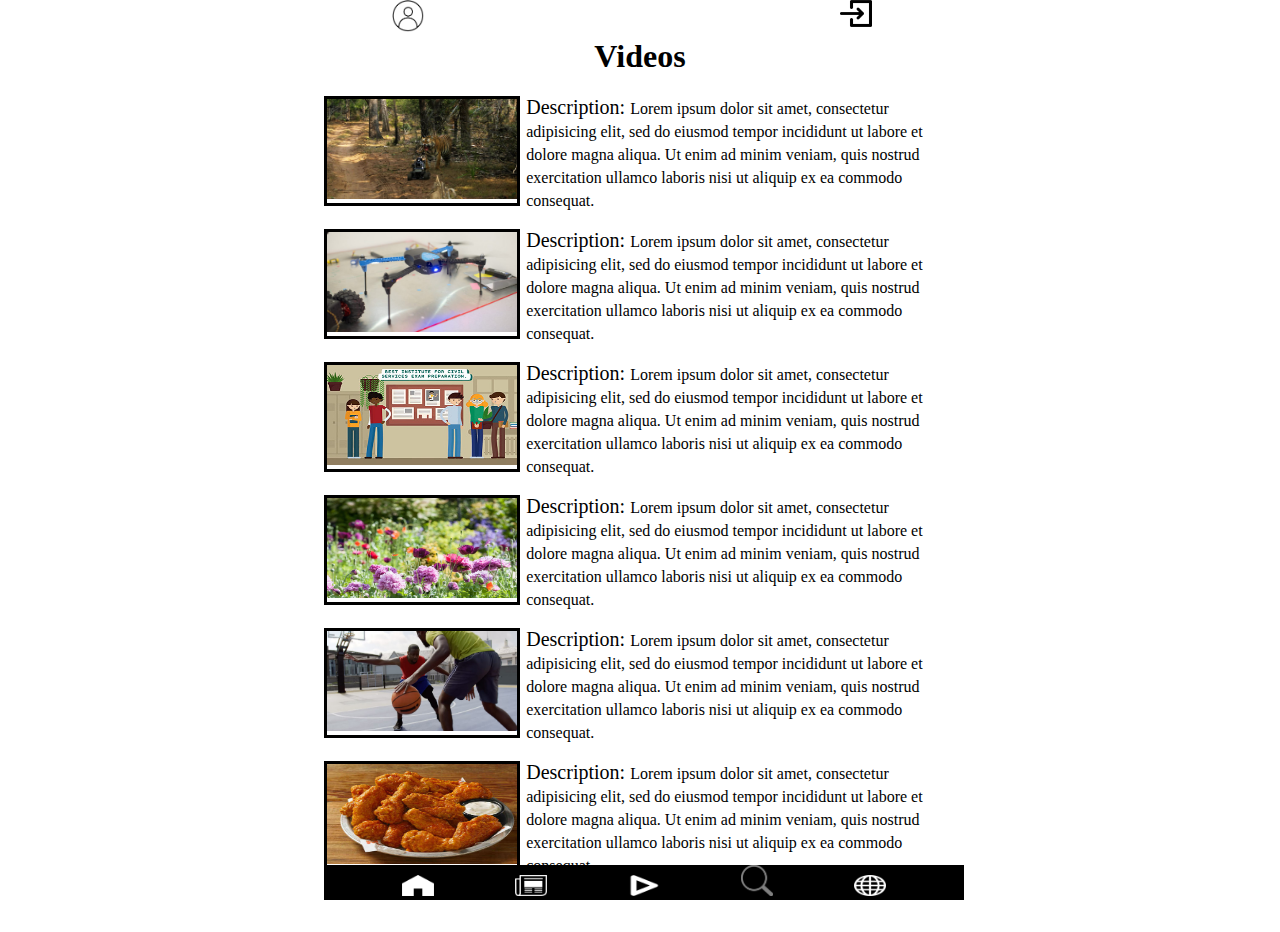
<file: video.html>
<!DOCTYPE html>
<html>
<head>
	<title>wireframe</title>
	<meta content="width=device-width, initial-scale=1" name="viewport" />
	<link rel="stylesheet" type="text/css" href="styles.css">
</head>
<body>
	<div class="wrapper">
		<div class="header">
			<div class="header-style">
				<div class="header-left"><a href="profile.html"><img src="profile.png"></a></div>
				<div class="header-right">
					<a href="login.html" style="right:0px;"><img src="login.png"></a>
				</div>
			</div>
		</div>
	</div>
	<div class="wrapper">
		<h1><center>Videos</center></h1>

		<div>
			<div style="width: 30%; float: left;">
				<div style="border: solid black; width: 100%; height: 20%;">
				<img src="v4.jpg" style="width: 100%; height: 100px;">
				</div>
			</div>
			<div style="width: 68%; float: right;">
				<div style="font-size: 20px;">
					Description: <span style="font-size: 16px;">Lorem ipsum dolor sit amet, consectetur adipisicing elit, sed do eiusmod
					tempor incididunt ut labore et dolore magna aliqua. Ut enim ad minim veniam,
					quis nostrud exercitation ullamco laboris nisi ut aliquip ex ea commodo
					consequat.</span>
				</div>
			</div>
		</div>
		<div style="clear: both;"><br></div>

		<div>
			<div style="width: 30%; float: left;">
				<div style="border: solid black; width: 100%; height: 20%;">
				<img src="v7.jpg" style="width: 100%; height: 100px;">
				</div>
			</div>
			<div style="width: 68%; float: right;">
				<div style="font-size: 20px;">
					Description: <span style="font-size: 16px;">Lorem ipsum dolor sit amet, consectetur adipisicing elit, sed do eiusmod
					tempor incididunt ut labore et dolore magna aliqua. Ut enim ad minim veniam,
					quis nostrud exercitation ullamco laboris nisi ut aliquip ex ea commodo
					consequat.</span>
				</div>
			</div>
		</div>
		<div style="clear: both;"><br></div>

		<div>
			<div style="width: 30%; float: left;">
				<div style="border: solid black; width: 100%; height: 20%;">
				<img src="v2.jpg" style="width: 100%; height: 100px;">
				</div>
			</div>
			<div style="width: 68%; float: right;">
				<div style="font-size: 20px;">
					Description: <span style="font-size: 16px;">Lorem ipsum dolor sit amet, consectetur adipisicing elit, sed do eiusmod
					tempor incididunt ut labore et dolore magna aliqua. Ut enim ad minim veniam,
					quis nostrud exercitation ullamco laboris nisi ut aliquip ex ea commodo
					consequat.</span>
				</div>
			</div>
		</div>
		<div style="clear: both;"><br></div>

		<div>
			<div style="width: 30%; float: left;">
				<div style="border: solid black; width: 100%; height: 20%;">
				<img src="v9.jpg" style="width: 100%; height: 100px;">
				</div>
			</div>
			<div style="width: 68%; float: right;">
				<div style="font-size: 20px;">
					Description: <span style="font-size: 16px;">Lorem ipsum dolor sit amet, consectetur adipisicing elit, sed do eiusmod
					tempor incididunt ut labore et dolore magna aliqua. Ut enim ad minim veniam,
					quis nostrud exercitation ullamco laboris nisi ut aliquip ex ea commodo
					consequat.</span>
				</div>
			</div>
		</div>
		<div style="clear: both;"><br></div>

		<div>
			<div style="width: 30%; float: left;">
				<div style="border: solid black; width: 100%; height: 20%;">
				<img src="v1.jpg" style="width: 100%; height: 100px;">
				</div>
			</div>
			<div style="width: 68%; float: right;">
				<div style="font-size: 20px;">
					Description: <span style="font-size: 16px;">Lorem ipsum dolor sit amet, consectetur adipisicing elit, sed do eiusmod
					tempor incididunt ut labore et dolore magna aliqua. Ut enim ad minim veniam,
					quis nostrud exercitation ullamco laboris nisi ut aliquip ex ea commodo
					consequat.</span>
				</div>
			</div>
		</div>
		<div style="clear: both;"><br></div>

		<div>
			<div style="width: 30%; float: left;">
				<div style="border: solid black; width: 100%; height: 20%;">
				<img src="v10.jpg" style="width: 100%; height: 100px;">
				</div>
			</div>
			<div style="width: 68%; float: right;">
				<div style="font-size: 20px;">
					Description: <span style="font-size: 16px;">Lorem ipsum dolor sit amet, consectetur adipisicing elit, sed do eiusmod
					tempor incididunt ut labore et dolore magna aliqua. Ut enim ad minim veniam,
					quis nostrud exercitation ullamco laboris nisi ut aliquip ex ea commodo
					consequat.</span>
				</div>
			</div>
		</div>
		<div style="clear: both;"><br></div>

		<div class="footer">
			<div class="footer-style">
				<center>
					<a href="index.html"><img src="home.png"></a>
					<a href="news.html"><img src="news.png"></a>
					<a href="video.html"><img src="videos.png"></a>
					<a href="search.html"><img src="search.png"></a>
					<a href="explore.html"><img src="explore.png"></a>
				</center>
			</div>
		</div>
	</div>
</body>
</html>
</file>
<file: styles.css>
/*CSS*/
.wrapper{
	width: 50%;
	height: 100%;
	margin: 0 25%;
	margin-bottom: 3%;
}
.login-text{
	font-weight: bold;
	font-size: 20px;
}
.login-input{
	width: 100%;
	height: 30px;
	margin-bottom: 30px;
}
.login-img{
	width: 40px;
	height: 40px;
	padding: 0 10px;
}
.login-lnk{
	text-decoration: none;
	color: black;
}
.login-btn{
	width: 150px;
	height: 30px;
	font-size: 20px;
	font-weight: bold;
}
.login-btn img{
	width: 15px;
	height: auto;
	padding: 0 10px;
}
.chkbx{
	font-size: 30px;
}
.chkbx input{
	margin: 10px
}
.header{
	position: fixed;
	top: 0;
	width: 50%;
	height: 35px;
	margin-left: 0%;
	padding-left: 0px;
}
.header-style{
	background-color: lightgray;
	color: white;
}
.header-left{
	float: left;
	width: 10%;
	height:100%;
	padding-left: 10%;
}
.header-right{
	float: right;
	width: 10%;
	height:100%;
	padding-right: 10%;
}
.header-style img{
	width: 50%;
	height: auto;
	padding: 0 6%;
}
.footer{
	position: fixed;
	bottom: 0;
	width: 50%;
	height: 35px;
	margin-left: 0%;
	padding-left: 0px;
}
.footer-style{
	background-color: black;
	color: white;
}
.footer-style img{
	width: 5%;
	height: auto;
	padding: 0 6%;
}
.imgbox{
	width: 48%;
}
.lft{
	float: left;
}
.ryt{
	float: right;
}
.imgpic{
	border: solid black;
	width: 100%;
	height: 20%;
}
.imgpic img{
	width: 100%;
	height: 200px;
}
.imgdscp{
	font-size: 20px;
}

@media screen and (max-width: 600px) {
	.wrapper{
		width: 100%;
		margin: 0;
		margin-bottom: 5%;
	}
	.header{
		width: 100%;
		margin-left: 0%;
	}
	.header-style{
		background-color: lightgray;
		color: white;
		width: 100%;
	}
	.footer{
		width: 100%;
		margin-left: 0%;
	}
	.footer-style{
		background-color: black;
		color: white;
		width: 100%;
	}
	.imgbox{
		width: 95%;
	}
	.lft{
		float: left;
		padding-left: 2%
	}
	.ryt{
		float: left;
		padding-left: 2%
	}
	.imgpic{
		border: solid black;
		width: 30%;
		height: 10%;
		float: left;
	}
	.imgpic img{
		width: 100%;
		height: 100px;
	}
	.imgdscp{
		font-size: 20px;
		width: 60%;
		float: left;
		padding-left: 2%;
	}
	.text {font-size: 11px}
}
/*Slider*/
/*html, body {
  background: #F7F5E6;
  height: 100%;
  margin: 0;
  padding: 0;
  width: 100%;
}
*/
.slider {
  margin: 0 auto;
  max-width: 940px;
}

.slide_viewer {
  height: 340px;
  overflow: hidden;
  position: relative;
}

.slide_group {
  height: 100%;
  position: relative;
  width: 100%;
}

.slide {
  display: none;
  height: 100%;
  position: absolute;
  width: 100%;
}

.slide:first-child {
  display: block;
}

.slide:nth-of-type(1) {
  background: #D7A151;
}

.slide:nth-of-type(2) {
  background: #F4E4CD;
}

.slide:nth-of-type(3) {
  background: #C75534;
}

.slide:nth-of-type(4) {
  background: #D1D1D4;
}

.slide_buttons {
  left: 0;
  position: absolute;
  right: 0;
  text-align: center;
}

a.slide_btn {
  color: #474544;
  font-size: 42px;
  margin: 0 0.175em;
  -webkit-transition: all 0.4s ease-in-out;
  -moz-transition: all 0.4s ease-in-out;
  -ms-transition: all 0.4s ease-in-out;
  -o-transition: all 0.4s ease-in-out;
  transition: all 0.4s ease-in-out;
}

.slide_btn.active, .slide_btn:hover {
  color: #428CC6;
  cursor: pointer;
}

.previous_btn:hover, .next_btn:hover {
  opacity: 1;
}
</file>
